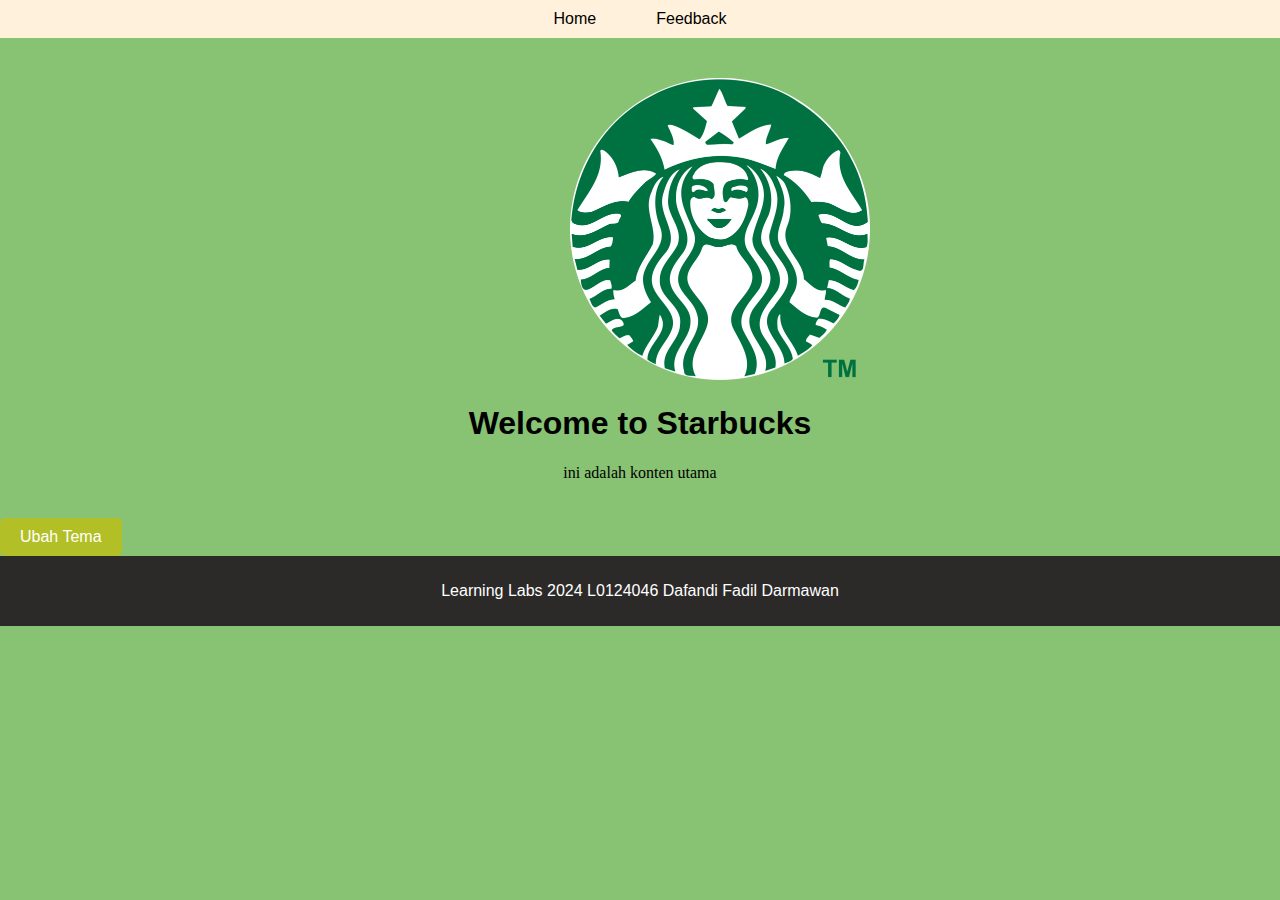
<file: DafandiFadilDarmawan-STARBUCKS/index.html>
<!DOCTYPE html>
<html lang="en">
<head>
  <meta charset="UTF-8">
  <meta name="viewport" content="width=device-width, initial-scale=1.0">
  <title>Dafa Berlatih</title>
  <link rel="stylesheet" href="style.css">
</head>
<body>
  <nav class="navbar">
    <ul>
      <li><a href="content.html">Home</a></li>
      <li><a href="feedback.html">Feedback</a></li>
    </ul>
  </nav>

  <div class="gambar">
  <img src="Starbucks_Corporation_Logo_2011.svg.png" width="300">
</div>
  
<div class="deskripsi">
    <h1>Welcome to Starbucks</h1>
    <div class="paragraf">
    <p> ini adalah konten utama </p>
    </div>
</div>

<button onclick="toggleTheme()">Ubah Tema</button>
<script src="script.js"></script>

<div class="footer">
    <footer>
        <p>Learning Labs 2024 L0124046 Dafandi Fadil Darmawan</p>
    </footer>
</div>
  


</body>
</html>
</file>
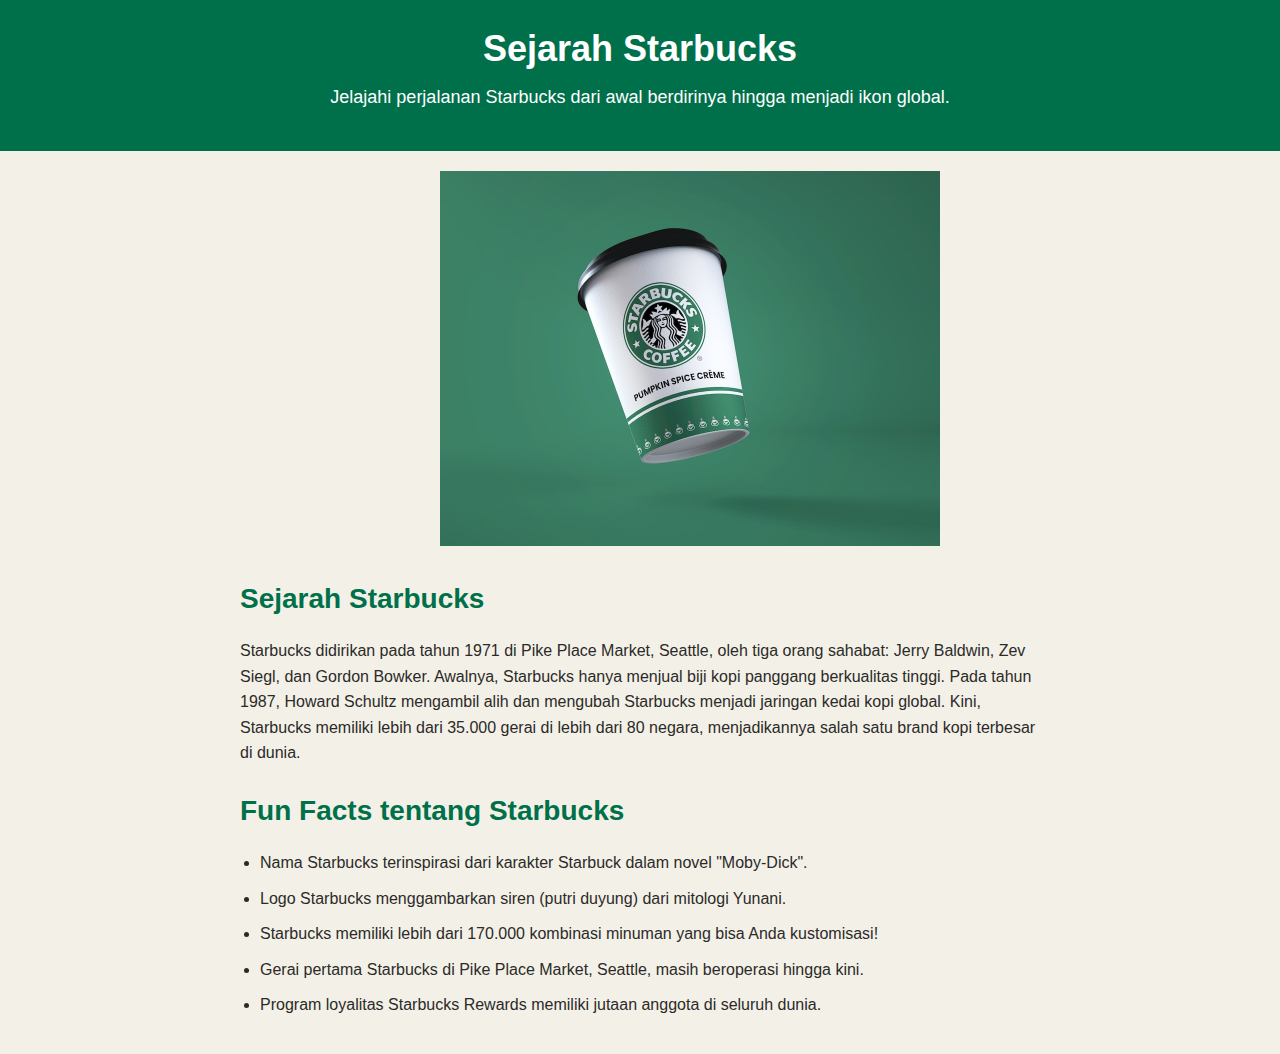
<file: DafandiFadilDarmawan-STARBUCKS/content.html>
<!DOCTYPE html>
<html lang="id">
<head>
  <meta charset="UTF-8">
  <meta name="viewport" content="width=device-width, initial-scale=1.0">
  <title>Sejarah dan Fun Facts Starbucks</title>
  <link rel="stylesheet" href="style4.css">
</head>
<body>

  <header class="header">
    <h1>Sejarah Starbucks</h1>
    <p>Jelajahi perjalanan Starbucks dari awal berdirinya hingga menjadi ikon global.</p>
  </header>

  <main class="content">
    <div class="img1">
    <img src="photo-1637290742802-3c8a0f5bd49b.jpg" width="500px">
</div>
    <section class="history">
      <h2>Sejarah Starbucks</h2>
      <p>
        Starbucks didirikan pada tahun 1971 di Pike Place Market, Seattle, oleh tiga orang sahabat: Jerry Baldwin, Zev Siegl, dan Gordon Bowker. Awalnya, Starbucks hanya menjual biji kopi panggang berkualitas tinggi. Pada tahun 1987, Howard Schultz mengambil alih dan mengubah Starbucks menjadi jaringan kedai kopi global. Kini, Starbucks memiliki lebih dari 35.000 gerai di lebih dari 80 negara, menjadikannya salah satu brand kopi terbesar di dunia.
      </p>
    </section>

    <section class="fun-facts">
      <h2>Fun Facts tentang Starbucks</h2>
      <ul>
        <li>Nama Starbucks terinspirasi dari karakter Starbuck dalam novel "Moby-Dick".</li>
        <li>Logo Starbucks menggambarkan siren (putri duyung) dari mitologi Yunani.</li>
        <li>Starbucks memiliki lebih dari 170.000 kombinasi minuman yang bisa Anda kustomisasi!</li>
        <li>Gerai pertama Starbucks di Pike Place Market, Seattle, masih beroperasi hingga kini.</li>
        <li>Program loyalitas Starbucks Rewards memiliki jutaan anggota di seluruh dunia.</li>
      </ul>
    </section>
  </main>

</body>
</html>
</file>
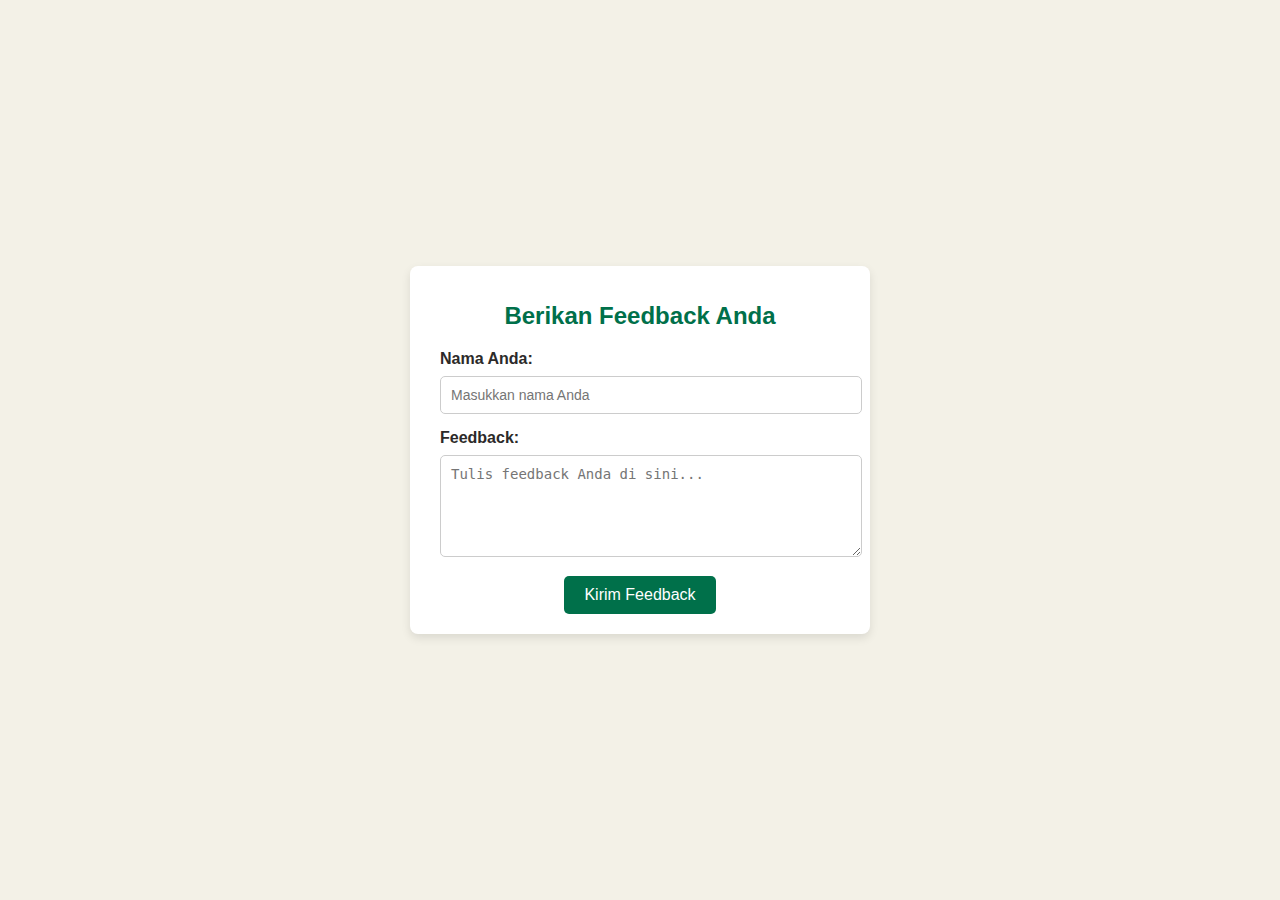
<file: DafandiFadilDarmawan-STARBUCKS/feedback.html>
<!DOCTYPE html>
<html lang="id">
<head>
  <meta charset="UTF-8">
  <meta name="viewport" content="width=device-width, initial-scale=1.0">
  <title>Form Feedback Starbucks</title>
  <link rel="stylesheet" href="style3.css">
</head>
<body>

  <div class="form-container">
    <h1>Berikan Feedback Anda</h1>
    <form>
      <label for="name">Nama Anda:</label>
      <input type="text" id="name" name="name" placeholder="Masukkan nama Anda" required>

      <label for="feedback">Feedback:</label>
      <textarea id="feedback" name="feedback" rows="5" placeholder="Tulis feedback Anda di sini..." required></textarea>

      <button type="submit">Kirim Feedback</button>
    </form>
  </div>

</body>
</html>
</file>
<file: DafandiFadilDarmawan-STARBUCKS/style.css>
body {
    font-family: Arial, sans-serif;
    margin: 0;
    padding: 0;
    background-color: #88C273;

  }
  
  .navbar {
    background-color: #FFF1DB;
    padding: 10px 0;
  }
  
  .navbar ul {
    list-style-type: none;
    margin: 0;
    padding: 0;
    display: flex; 
    justify-content: center; 
    gap: 20px; 
  }
  
  .navbar a {
    color: black;
    text-decoration: none;
    padding: 10px 20px;
    border-radius: 5px;
    transition: background-color 0.3s ease;
  }
  
  .navbar a:hover {
    background-color: #575757;
  }
  
  .gambar {
    margin-left: 570px;
    margin-top: 40px;
    
  }

  .deskripsi {
    font-family: 'Trebuchet MS', 'Lucida Sans Unicode', 'Lucida Grande', 'Lucida Sans', Arial, sans-serif;
    font: bold;
    text-align: center;
  }
  .footer  {
    text-align: center;
    background-color: #2c2a29; /* Warna gelap */
    color: white;
    padding: 10px 0;
    position: relative;
    bottom: 0;
    width: 100%;

  }
  .paragraf {
    margin-left: 100px;
    margin-right: 100px;
    font-family: Georgia, 'Times New Roman', Times, serif;
  }
  button {
    padding: 10px 20px;
    font-size: 16px;
    cursor: pointer;
    margin-top: 20px;
    background-color: #b2bf26;
    color: white;
    border: none;
    border-radius: 5px;
  }
  button:hover {
    background-color: #70e700;
  }
    body.dark-mode {
        background-color: #121212;
        color: white;
    }
</file>
<file: DafandiFadilDarmawan-STARBUCKS/style4.css>
/* Gaya umum untuk halaman bergaya Starbucks */
body {
    font-family: 'Arial', sans-serif;
    background-color: #f3f1e7; /* Warna krem khas Starbucks */
    color: #2c2a29; /* Warna teks */
    margin: 0;
    padding: 0;
    line-height: 1.6;
  }
  
  .header {
    text-align: center;
    background-color: #00704A; /* Hijau khas Starbucks */
    color: white;
    padding: 20px;
  }
  
  .header h1 {
    margin: 0;
    font-size: 36px;
  }
  
  .header p {
    font-size: 18px;
    margin-top: 5px;
  }
  
  .content {
    padding: 20px;
    max-width: 800px;
    margin: 0 auto;
  }
  
  h2 {
    color: #00704A; /* Warna hijau */
    font-size: 28px;
    margin-bottom: 10px;
  }
  
  p {
    margin-bottom: 20px;
  }
  
  ul {
    list-style-type: disc;
    padding-left: 20px;
  }
  
  li {
    margin-bottom: 10px;
  }
  
  .footer {
    text-align: center;
    background-color: #2c2a29; /* Warna gelap */
    color: white;
    padding: 10px 0;
    position: relative;
    bottom: 0;
    width: 100%;
  }
  
  .footer p {
    margin: 0;
    font-size: 14px;
  }
  .img1 {
    margin-left: 200px;
  }
</file>
<file: DafandiFadilDarmawan-STARBUCKS/style3.css>
/* Gaya untuk Form Starbucks */
body {
    font-family: 'Arial', sans-serif;
    background-color: #f3f1e7; /* Warna latar belakang khas Starbucks */
    color: #2c2a29; /* Warna teks */
    margin: 0;
    padding: 0;
    display: flex;
    justify-content: center;
    align-items: center;
    height: 100vh;
  }
  
  .form-container {
    background-color: #ffffff; /* Latar belakang putih untuk formulir */
    padding: 20px 30px;
    border-radius: 8px;
    box-shadow: 0 4px 10px rgba(0, 0, 0, 0.1);
    width: 100%;
    max-width: 400px;
    text-align: center;
  }
  
  h1 {
    font-size: 24px;
    color: #00704A; /* Hijau khas Starbucks */
    margin-bottom: 20px;
  }
  
  label {
    display: block;
    margin-bottom: 8px;
    text-align: left;
    font-weight: bold;
  }
  
  input[type="text"],
  textarea {
    width: 100%;
    padding: 10px;
    margin-bottom: 15px;
    border: 1px solid #ccc;
    border-radius: 5px;
    font-size: 14px;
  }
  
  input[type="text"]:focus,
  textarea:focus {
    border-color: #00704A;
    outline: none;
    box-shadow: 0 0 5px rgba(0, 112, 74, 0.5);
  }
  
  button {
    background-color: #00704A; /* Hijau khas Starbucks */
    color: #fff;
    padding: 10px 20px;
    border: none;
    border-radius: 5px;
    font-size: 16px;
    cursor: pointer;
    transition: background-color 0.3s ease;
  }
  
  button:hover {
    background-color: #005c3a; /* Warna hijau yang lebih gelap saat hover */
  }
  
  @media (max-width: 500px) {
    .form-container {
      padding: 15px;
    }
  
    h1 {
      font-size: 20px;
    }
  }
</file>
